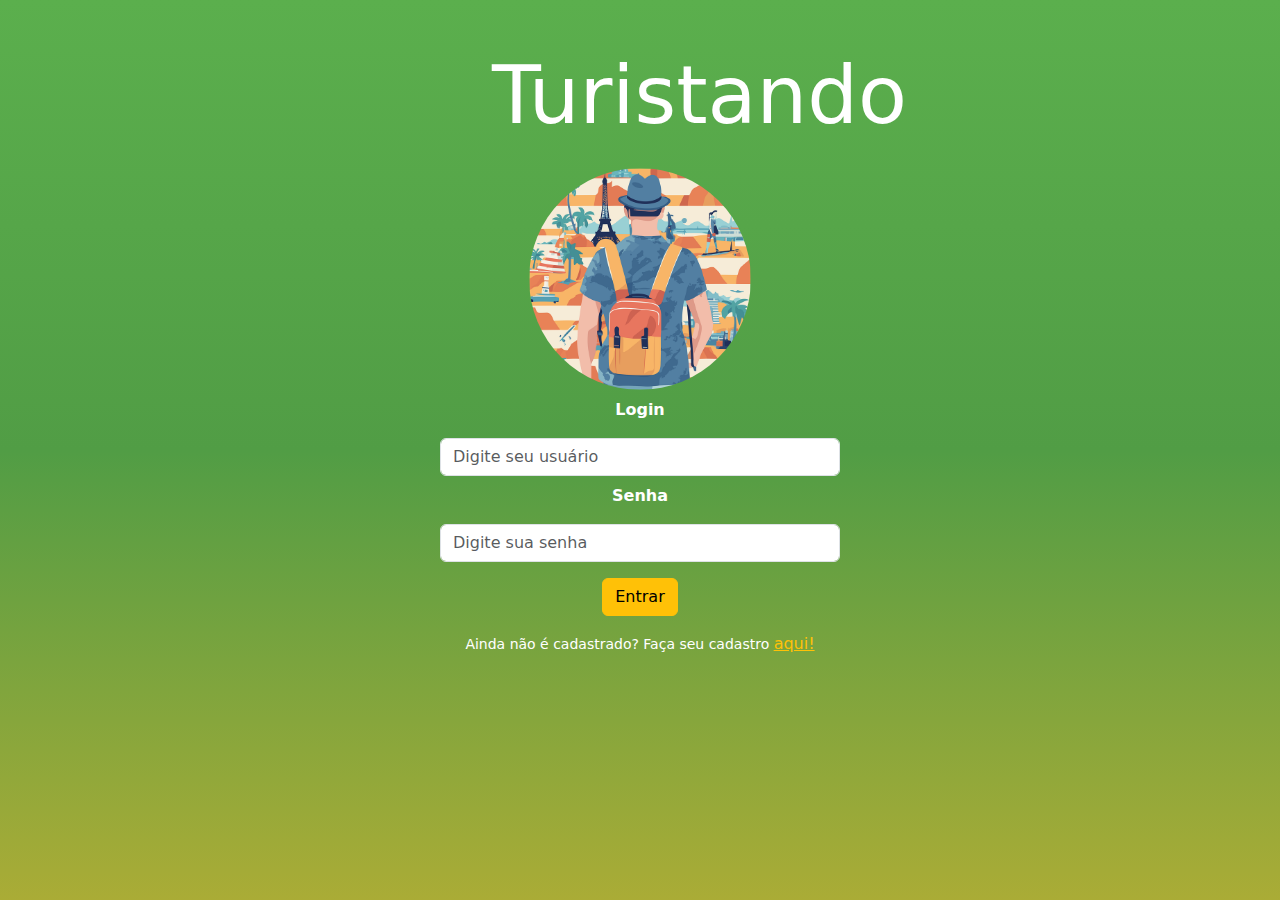
<file: index.html>
<!DOCTYPE html>
<html lang="pt-br">
<head>
    <meta charset="UTF-8">
    <meta name="viewport" content="width=device-width, initial-scale=1.0">
    <link href="https://cdn.jsdelivr.net/npm/bootstrap@5.3.3/dist/css/bootstrap.min.css" rel="stylesheet" integrity="sha384-QWTKZyjpPEjISv5WaRU9OFeRpok6YctnYmDr5pNlyT2bRjXh0JMhjY6hW+ALEwIH" crossorigin="anonymous">
    <link rel="stylesheet" href="style.css">
    <title>Turistando</title>
</head>
<body>
   
       
        <div class="container-fluid">
            <div class="row justify-content-md-center ">
                <div class="col-sm-3 "><h1 class="text-center text-white mt-5 pb-3 display-1"><strong>Turistando</strong></h1></div>
            </div>                
                <div class="row justify-content-md-center">
                    <div class="col-sm-3 text-center"><img src="img/turista.png" alt="turista" class="rounded-circle img-responsive w-75 "></div>
                    
            
        </div>
        
            <form action="#">
                <div class="row">
                    <div class="col mt-2"><p class="text-center text-white"><strong>Login</strong></p></div>
                </div>
                <div class="row">
                    <div class="col "><input type="email" class="form-control" id="login" placeholder="Digite seu usuário" aria-describedby="emailHelp"></div>
                </div>
                <div class="row">
                    <div class="col mt-2"><p class="text-center text-white"><strong>Senha</strong></p></div>
                </div>
                <div class="row">
                    <div class="col "><input type="password" class="form-control" id="senha" placeholder="Digite sua senha"></div>
                </div>
                <div class="text-center mt-3 mb-3"><button type="submit" class="btn btn-warning">Entrar</button></div>
            </form> 
        <div class="text-center text-white"><span><small>Ainda não é cadastrado? Faça seu cadastro </small><a href="cad_usuario.html" class="link-warning">aqui!</a></span></div>
       
    
    <footer>

    </footer>
    <script src="https://cdn.jsdelivr.net/npm/bootstrap@5.0.2/dist/js/bootstrap.bundle.min.js" integrity="sha384-MrcW6ZMFYlzcLA8Nl+NtUVF0sA7MsXsP1UyJoMp4YLEuNSfAP+JcXn/tWtIaxVXM" crossorigin="anonymous"></script>
</body>
</html>
</file>
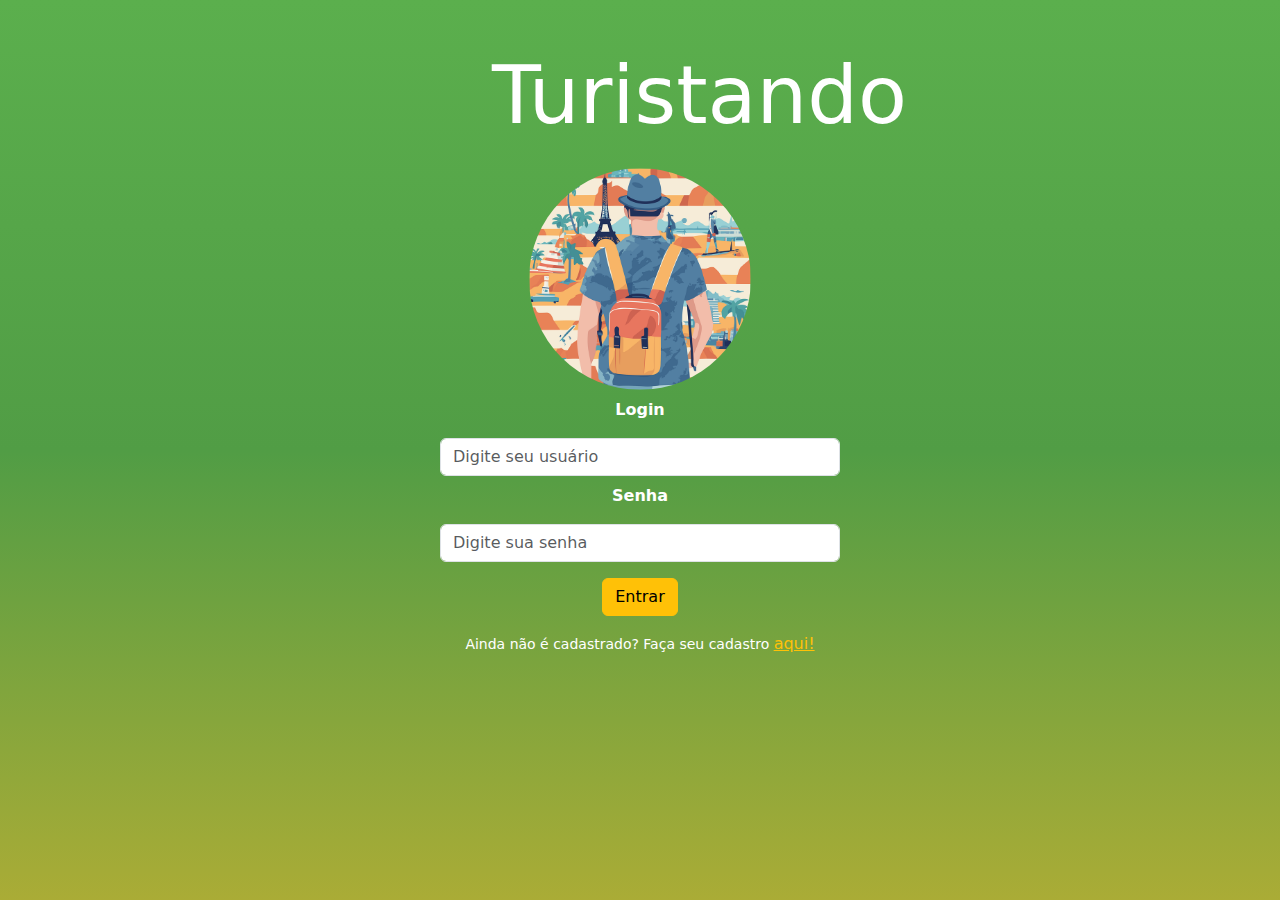
<file: base.html>
<!DOCTYPE html>
<html lang="pt-br">
<head>
    <meta charset="UTF-8">
    <meta name="viewport" content="width=device-width, initial-scale=1.0">
    <link href="https://cdn.jsdelivr.net/npm/bootstrap@5.3.3/dist/css/bootstrap.min.css" rel="stylesheet" integrity="sha384-QWTKZyjpPEjISv5WaRU9OFeRpok6YctnYmDr5pNlyT2bRjXh0JMhjY6hW+ALEwIH" crossorigin="anonymous">
    <link rel="stylesheet" href="style.css">
    <title>Turistando</title>
</head>
<body>
   
       
        <div class="container-fluid">
            <div class="row justify-content-md-center ">
                <div class="col-sm-3 "><h1 class="text-center text-white mt-5 pb-3 display-1"><strong>Turistando</strong></h1></div>
            </div>                
                <div class="row justify-content-md-center">
                    <div class="col-sm-3 text-center"><img src="img/turista.png" alt="turista" class="rounded-circle img-responsive w-75 "></div>
                    
            
        </div>
        
            <form action="#">
                <div class="row">
                    <div class="col mt-2"><p class="text-center text-white"><strong>Login</strong></p></div>
                </div>
                <div class="row">
                    <div class="col "><input type="email" class="form-control" id="login" placeholder="Digite seu usuário" aria-describedby="emailHelp"></div>
                </div>
                <div class="row">
                    <div class="col mt-2"><p class="text-center text-white"><strong>Senha</strong></p></div>
                </div>
                <div class="row">
                    <div class="col "><input type="password" class="form-control" id="senha" placeholder="Digite sua senha"></div>
                </div>
                <div class="text-center mt-3 mb-3"><button type="submit" class="btn btn-warning">Entrar</button></div>
            </form> 
        <div class="text-center text-white"><span><small>Ainda não é cadastrado? Faça seu cadastro </small><a href="#" class="link-warning">aqui!</a></span></div>
       
    
    <footer>

    </footer>
    <script src="https://cdn.jsdelivr.net/npm/bootstrap@5.0.2/dist/js/bootstrap.bundle.min.js" integrity="sha384-MrcW6ZMFYlzcLA8Nl+NtUVF0sA7MsXsP1UyJoMp4YLEuNSfAP+JcXn/tWtIaxVXM" crossorigin="anonymous"></script>
</body>
</html>
</file>
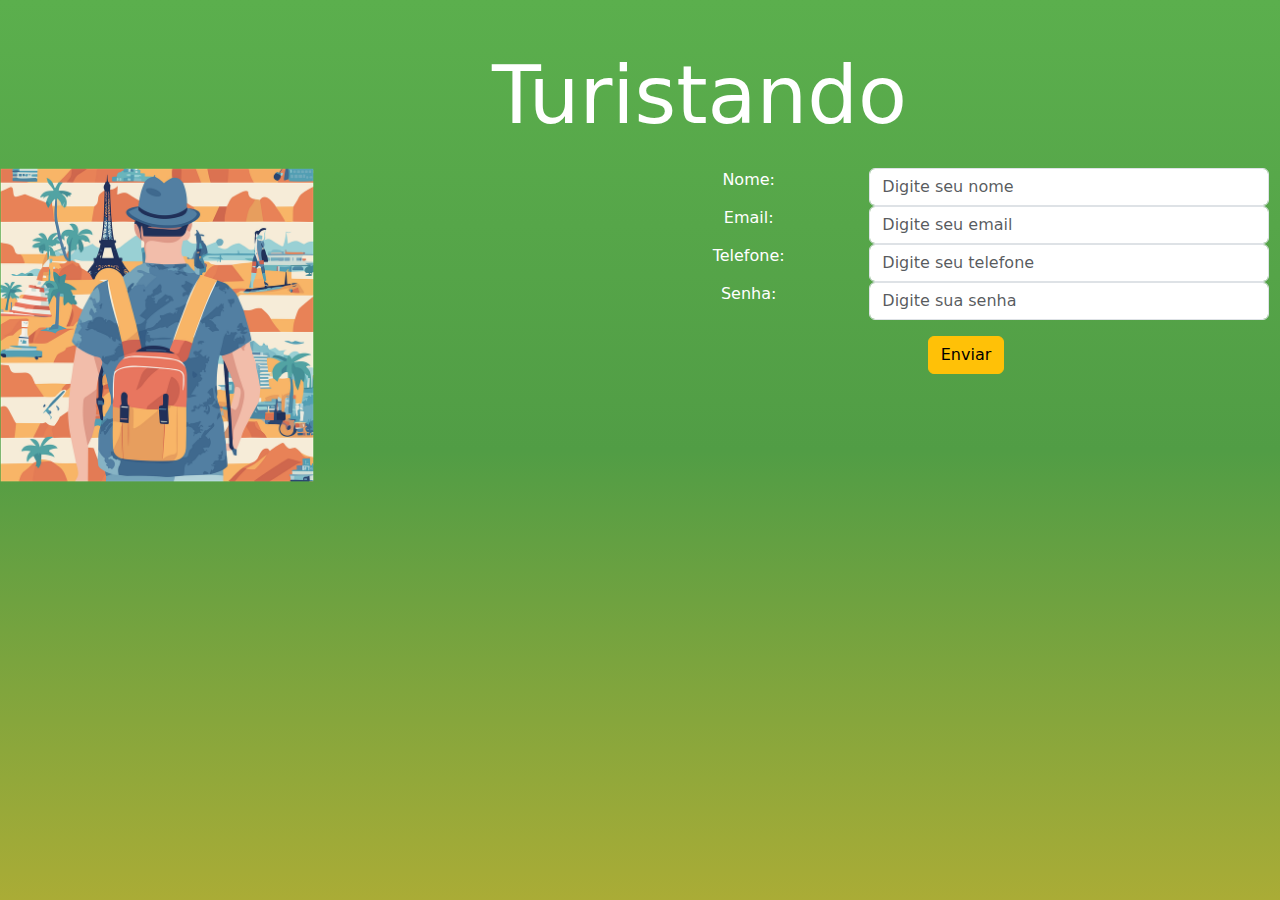
<file: cad_usuario.html>
<!DOCTYPE html>
<html lang="pt-br">
<head>
    <meta charset="UTF-8">
    <meta name="viewport" content="width=device-width, initial-scale=1.0">
    <link href="https://cdn.jsdelivr.net/npm/bootstrap@5.3.3/dist/css/bootstrap.min.css" rel="stylesheet" integrity="sha384-QWTKZyjpPEjISv5WaRU9OFeRpok6YctnYmDr5pNlyT2bRjXh0JMhjY6hW+ALEwIH" crossorigin="anonymous">
    <link rel="stylesheet" href="style.css">
    <title>Cadastro Usuário</title>
</head>
<body>
   
       
        <div class="container-fluid">
            <div class="row justify-content-md-center ">
                <div class="col-sm-3 "><h1 class="text-center text-white mt-5 pb-3 display-1"><strong>Turistando</strong></h1></div>
            </div>                
                
                    
            
        </div>
        <!--
            <form  action="#">
                <div class="row text-white ">
                    <div class="col text-center mb-2 ">
                        <p>Nome:</p>
                        <p>Email:</p>
                        <p>Telefone:</p>
                        <p>Senha:</p>
                    </div>             
                
                    <div class="col text-center mb-6">
                        <p><input type="text"  class="form-control w-75" placeholder="Digite seu nome"></p>
                        <p><input type="email" class="form-control w-75" placeholder="Digite seu email"></p>
                        <p><input type="telefone" class="form-control w-75" placeholder="Digite seu telefone"></p>
                        <p><input type="password" class="form-control w-75" placeholder="Digite sua senha"></p>                        
                    </div>
                </div>
            <div class="text-center mt-3 mb-3"><button type="submit" class="btn btn-warning">Enviar</button></div>
            </form> 
        -->
           <div class="row">
            <div class="col ">
                <img class="w-50 pl-50" src="img/turista.png" alt="turista">
            </div>
               <div class="col">
                   <form action="#">
                        <div class="row text-white text-center">
                            <div class="col-md-4 text-right mb-2 ">
                                <div class="form-group">
                                    <label for="nome">Nome:</label>
                                </div>
                            </div>
                             <div class="col-md-4 text-right mb-6 ">
                                <div class="form-group">
                                    <input type="text" id="nome" class="form-control " placeholder="Digite seu nome">
                                </div>
                            </div>
                        </div>
                        <div class="row text-white text-center">
                            <div class="col-md-4 text-right mb-2">
                                <div class="form-group">
                                    <label for="email">Email:</label>
                                </div>
                            </div>
                            <div class="col-md-4 text-right mb-6 ">
                                <div class="form-group">
                                    <input type="email" id="email" class="form-control" placeholder="Digite seu email">
                                </div>
                            </div>
                        </div>
                   
                        <div class="row text-white text-center">
                            <div class="col-md-4 text-right mb-2">
                                <div class="form-group">
                                    <label for="telefone">Telefone:</label>
                                </div>
                            </div>
                            <div class="col-md-4 text-right mb-6 ">
                                <div class="form-group">
                                <input type="tel" id="telefone" class="form-control " placeholder="Digite seu telefone">
                                </div>
                            </div>
                        </div>
                        <div class="row text-white text-center">
                                <div class="col-md-4 text-right mb-2">
                                    <div class="form-group">
                                        <label for="senha">Senha:</label>
                                    </div>
                                </div>
                                <div class="col-md-4 text-right mb-6 ">
                                    <div class="form-group">
                                    <input type="password" id="senha" class="form-control " placeholder="Digite sua senha">
                                </div>
                        </div>
                   
                        <div class="text-center mt-3 mb-3">
                            <button type="submit" class="btn btn-warning">Enviar</button>
                        </div>
                   </form>
               </div>
           </div>

                    
    <footer>

    </footer>
    <script src="https://cdn.jsdelivr.net/npm/bootstrap@5.0.2/dist/js/bootstrap.bundle.min.js" integrity="sha384-MrcW6ZMFYlzcLA8Nl+NtUVF0sA7MsXsP1UyJoMp4YLEuNSfAP+JcXn/tWtIaxVXM" crossorigin="anonymous"></script>
</body>
</html>
</file>
<file: style.css>
@charset "UTF-8";

* {
    box-sizing: border-box;
  }

body {
    
    background: linear-gradient(180deg, rgba(91,175,77,1) 0%, rgba(81,157,69,1) 50%, rgba(170,172,54,1) 100%) no-repeat;
    height: 100vh;
}





@media (min-width: 767.98px) {
    .form-control{
        width: 400px;
        margin: 0 auto;
    }
}
</file>
